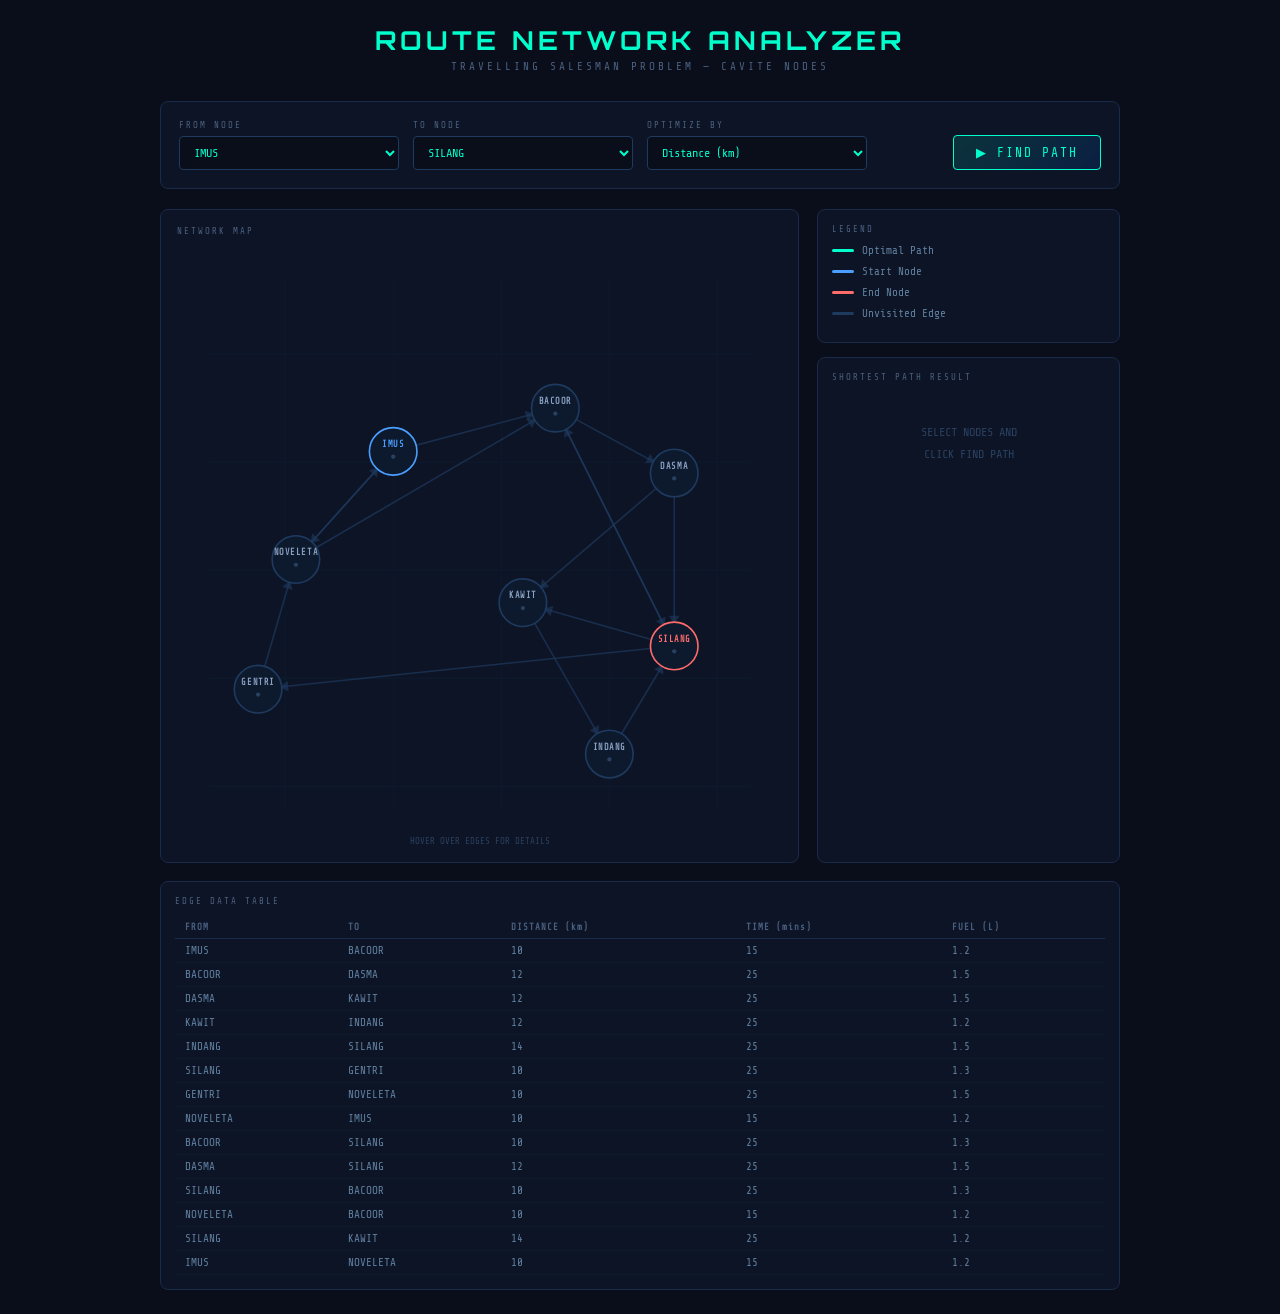
<file: MIDTERM-LAB-2/MidtermLab2-Liwag.html>
<!DOCTYPE html>
<html lang="en">
<head>
<meta charset="UTF-8" />
<meta name="viewport" content="width=device-width, initial-scale=1.0"/>
<title>TSP Route Analyzer — Cavite</title>
<link href="https://fonts.googleapis.com/css2?family=Orbitron:wght@700;900&family=Share+Tech+Mono&display=swap" rel="stylesheet"/>
<style>
  :root {
    --bg: #0a0e1a;
    --panel: #0d1425;
    --border: #1a2a4a;
    --accent: #00ffcc;
    --blue: #4a9eff;
    --red: #ff6b6b;
    --dim: #4a6080;
    --text: #e0e8ff;
    --muted: #6080a0;
  }
  * { box-sizing: border-box; margin: 0; padding: 0; }
  body {
    background: var(--bg);
    color: var(--text);
    font-family: 'Share Tech Mono', monospace;
    min-height: 100vh;
    padding: 24px 16px;
  }
  h1 {
    font-family: 'Orbitron', sans-serif;
    font-size: clamp(16px, 3vw, 26px);
    color: var(--accent);
    letter-spacing: 4px;
    text-align: center;
    margin-bottom: 4px;
  }
  .subtitle {
    text-align: center;
    font-size: 11px;
    color: var(--dim);
    letter-spacing: 3px;
    margin-bottom: 28px;
  }
  .wrap { max-width: 960px; margin: 0 auto; }
  .controls {
    display: flex; flex-wrap: wrap; gap: 14px;
    background: var(--panel); border: 1px solid var(--border);
    border-radius: 8px; padding: 18px; margin-bottom: 20px;
  }
  .ctrl-group { display: flex; flex-direction: column; flex: 1; min-width: 130px; }
  .ctrl-label { font-size: 9px; color: var(--dim); letter-spacing: 2px; margin-bottom: 6px; }
  select {
    background: var(--bg); border: 1px solid #1e3a5f;
    color: var(--accent); padding: 8px 10px; border-radius: 4px;
    font-family: 'Share Tech Mono', monospace; font-size: 12px; cursor: pointer;
  }
  select:focus { outline: none; border-color: var(--accent); }
  button#findBtn {
    align-self: flex-end;
    background: linear-gradient(135deg,#00ffcc22,#0066ff22);
    border: 1px solid var(--accent); color: var(--accent);
    padding: 9px 22px; border-radius: 4px;
    font-family: 'Share Tech Mono', monospace; font-size: 13px;
    letter-spacing: 2px; cursor: pointer; transition: background .2s;
    white-space: nowrap;
  }
  button#findBtn:hover { background: #00ffcc33; }
  .main { display: flex; gap: 18px; flex-wrap: wrap; }
  .map-panel {
    flex: 2; min-width: 280px;
    background: var(--panel); border: 1px solid var(--border);
    border-radius: 8px; padding: 16px;
  }
  .side-panel {
    flex: 1; min-width: 210px;
    display: flex; flex-direction: column; gap: 14px;
  }
  .panel-label { font-size: 9px; color: var(--dim); letter-spacing: 2px; margin-bottom: 10px; }
  .card {
    background: var(--panel); border: 1px solid var(--border);
    border-radius: 8px; padding: 14px;
  }
  svg#graph { display: block; width: 100%; }
  .edge { transition: stroke .3s, stroke-width .3s; }
  .edge.path { stroke-dasharray: 6 3; animation: dash 1s linear infinite; }
  @keyframes dash { to { stroke-dashoffset: -18; } }
  .node-ring { transition: all .3s; }
  .legend-item { display: flex; align-items: center; gap: 8px; margin-bottom: 8px; font-size: 11px; color: var(--muted); }
  .legend-line { width: 22px; height: 3px; border-radius: 2px; }
  #result-content .placeholder { color: #2a4060; font-size: 12px; text-align: center; padding: 30px 0; line-height: 1.8; }
  #result-content .error { color: var(--red); font-size: 12px; }
  .path-nodes { display: flex; flex-wrap: wrap; gap: 5px; align-items: center; margin-bottom: 14px; }
  .path-node {
    font-size: 10px; padding: 3px 8px; border-radius: 4px;
    border: 1px solid #1e3a5f; background: #0a1428; color: var(--dim);
    transition: all .3s;
  }
  .path-node.active { border-color: var(--accent); background: #00ffcc22; color: var(--accent); }
  .path-arrow { color: #1e3a5f; font-size: 10px; }
  .stat-box {
    margin-bottom: 10px; padding: 10px 12px;
    background: #0a1428; border: 1px solid var(--border); border-radius: 6px;
  }
  .stat-box.highlight { background: #00ffcc11; border-color: #00ffcc44; }
  .stat-label { font-size: 9px; color: var(--dim); letter-spacing: 2px; margin-bottom: 3px; }
  .stat-label.highlight { color: #00ffcc88; }
  .stat-value { font-family: 'Orbitron', sans-serif; font-size: 18px; color: var(--text); }
  .stat-value.highlight { color: var(--accent); }
  .step-list { margin-top: 10px; }
  .step-row { display: flex; justify-content: space-between; font-size: 10px; color: var(--muted); margin-bottom: 3px; }
  .step-right { color: var(--dim); }
  table { width: 100%; border-collapse: collapse; font-size: 11px; }
  th { text-align: left; color: var(--dim); padding: 6px 10px; border-bottom: 1px solid var(--border); font-size: 9px; letter-spacing: 1px; }
  td { padding: 5px 10px; border-bottom: 1px solid #0d1a2e; color: var(--muted); }
  td.hl { color: var(--accent); }
  tr.path-row td { background: #00ffcc06; }
  .table-wrap { margin-top: 18px; background: var(--panel); border: 1px solid var(--border); border-radius: 8px; padding: 14px; overflow-x: auto; }
  .hint { font-size: 9px; color: #2a4060; text-align: center; margin-top: 6px; }
  #tooltip {
    position: fixed; pointer-events: none;
    background: #0a0e1a; border: 1px solid #1e3a5f;
    border-radius: 5px; padding: 7px 10px; font-size: 10px;
    color: var(--text); display: none; z-index: 99;
    line-height: 1.7;
  }
</style>
</head>
<body>
<div class="wrap">
  <h1>ROUTE NETWORK ANALYZER</h1>
  <div class="subtitle">TRAVELLING SALESMAN PROBLEM — CAVITE NODES</div>

  <div class="controls">
    <div class="ctrl-group">
      <div class="ctrl-label">FROM NODE</div>
      <select id="startNode"></select>
    </div>
    <div class="ctrl-group">
      <div class="ctrl-label">TO NODE</div>
      <select id="endNode"></select>
    </div>
    <div class="ctrl-group">
      <div class="ctrl-label">OPTIMIZE BY</div>
      <select id="metric">
        <option value="distance">Distance (km)</option>
        <option value="time">Time (mins)</option>
        <option value="fuel">Fuel (Liters)</option>
      </select>
    </div>
    <div class="ctrl-group" style="justify-content:flex-end;">
      <button id="findBtn">▶ FIND PATH</button>
    </div>
  </div>

  <div class="main">
    <div class="map-panel">
      <div class="panel-label">NETWORK MAP</div>
      <svg id="graph" viewBox="0 0 560 540"></svg>
      <div class="hint">HOVER OVER EDGES FOR DETAILS</div>
    </div>
    <div class="side-panel">
      <div class="card">
        <div class="panel-label">LEGEND</div>
        <div class="legend-item"><div class="legend-line" style="background:#00ffcc"></div> Optimal Path</div>
        <div class="legend-item"><div class="legend-line" style="background:#4a9eff"></div> Start Node</div>
        <div class="legend-item"><div class="legend-line" style="background:#ff6b6b"></div> End Node</div>
        <div class="legend-item"><div class="legend-line" style="background:#1e3a5f"></div> Unvisited Edge</div>
      </div>
      <div class="card" style="flex:1">
        <div class="panel-label">SHORTEST PATH RESULT</div>
        <div id="result-content">
          <div class="placeholder">SELECT NODES AND<br>CLICK FIND PATH</div>
        </div>
      </div>
    </div>
  </div>

  <div class="table-wrap">
    <div class="panel-label">EDGE DATA TABLE</div>
    <table id="edgeTable">
      <thead><tr><th>FROM</th><th>TO</th><th>DISTANCE (km)</th><th>TIME (mins)</th><th>FUEL (L)</th></tr></thead>
      <tbody></tbody>
    </table>
  </div>
</div>

<div id="tooltip"></div>

<script>
const EDGES = [
  {from:"IMUS",to:"BACOOR",distance:10,time:15,fuel:1.2},
  {from:"BACOOR",to:"DASMA",distance:12,time:25,fuel:1.5},
  {from:"DASMA",to:"KAWIT",distance:12,time:25,fuel:1.5},
  {from:"KAWIT",to:"INDANG",distance:12,time:25,fuel:1.2},
  {from:"INDANG",to:"SILANG",distance:14,time:25,fuel:1.5},
  {from:"SILANG",to:"GENTRI",distance:10,time:25,fuel:1.3},
  {from:"GENTRI",to:"NOVELETA",distance:10,time:25,fuel:1.5},
  {from:"NOVELETA",to:"IMUS",distance:10,time:15,fuel:1.2},
  {from:"BACOOR",to:"SILANG",distance:10,time:25,fuel:1.3},
  {from:"DASMA",to:"SILANG",distance:12,time:25,fuel:1.5},
  {from:"SILANG",to:"BACOOR",distance:10,time:25,fuel:1.3},
  {from:"NOVELETA",to:"BACOOR",distance:10,time:15,fuel:1.2},
  {from:"SILANG",to:"KAWIT",distance:14,time:25,fuel:1.2},
  {from:"IMUS",to:"NOVELETA",distance:10,time:15,fuel:1.2},
];

const NODE_POS = {
  IMUS:     {x:200,y:190},
  BACOOR:   {x:350,y:150},
  NOVELETA: {x:110,y:290},
  DASMA:    {x:460,y:210},
  KAWIT:    {x:320,y:330},
  GENTRI:   {x:75, y:410},
  SILANG:   {x:460,y:370},
  INDANG:   {x:400,y:470},
};

const NODES = Object.keys(NODE_POS);
let currentPath = [];
let currentMetric = 'distance';
let animInterval = null;

// Populate selects
const startSel = document.getElementById('startNode');
const endSel = document.getElementById('endNode');
NODES.forEach(n => {
  startSel.innerHTML += `<option value="${n}">${n}</option>`;
  endSel.innerHTML += `<option value="${n}">${n}</option>`;
});
endSel.value = 'SILANG';

// Build table
const tbody = document.querySelector('#edgeTable tbody');
EDGES.forEach((e,i) => {
  tbody.innerHTML += `<tr id="erow-${i}"><td>${e.from}</td><td>${e.to}</td><td>${e.distance}</td><td>${e.time}</td><td>${e.fuel}</td></tr>`;
});

// Build SVG
const svg = document.getElementById('graph');
const NS = 'http://www.w3.org/2000/svg';

function svgEl(tag, attrs) {
  const el = document.createElementNS(NS, tag);
  for (const [k,v] of Object.entries(attrs)) el.setAttribute(k, v);
  return el;
}

// Grid
for (let v of [100,200,300,400,500]) {
  svg.appendChild(svgEl('line',{x1:v,y1:30,x2:v,y2:520,stroke:'#0d1a2e',strokeWidth:1}));
  svg.appendChild(svgEl('line',{x1:30,y1:v,x2:530,y2:v,stroke:'#0d1a2e',strokeWidth:1}));
}

// Edges
const edgeEls = [];
const tooltip = document.getElementById('tooltip');

EDGES.forEach((e, i) => {
  const f = NODE_POS[e.from], t = NODE_POS[e.to];
  const dx = t.x-f.x, dy = t.y-f.y;
  const len = Math.sqrt(dx*dx+dy*dy);
  const ux = dx/len, uy = dy/len;
  const ax = t.x - ux*20, ay = t.y - uy*20;
  const px = -uy*5, py = ux*5;

  const line = svgEl('line',{
    class:'edge', x1:f.x, y1:f.y, x2:t.x, y2:t.y,
    stroke:'#1e3a5f', 'stroke-width':1.5, 'stroke-opacity':0.7
  });
  svg.appendChild(line);

  const arrow = svgEl('polygon',{
    points:`${ax},${ay} ${ax-ux*8+px},${ay-uy*8+py} ${ax-ux*8-px},${ay-uy*8-py}`,
    fill:'#1e3a5f', 'fill-opacity':0.6
  });
  svg.appendChild(arrow);

  // Invisible hitbox
  const hit = svgEl('line',{
    x1:f.x, y1:f.y, x2:t.x, y2:t.y,
    stroke:'transparent', 'stroke-width':14, style:'cursor:pointer'
  });
  hit.addEventListener('mousemove', ev => {
    tooltip.style.display = 'block';
    tooltip.style.left = (ev.clientX+12)+'px';
    tooltip.style.top = (ev.clientY+12)+'px';
    tooltip.innerHTML = `<span style="color:#4a9eff">${e.from} → ${e.to}</span><br>${e.distance} km &nbsp; ${e.time} min &nbsp; ${e.fuel} L`;
  });
  hit.addEventListener('mouseleave', () => { tooltip.style.display='none'; });
  svg.appendChild(hit);

  edgeEls.push({line, arrow, edge:e, idx:i});
});

// Nodes
const nodeEls = {};
NODES.forEach(n => {
  const {x,y} = NODE_POS[n];
  const g = svgEl('g',{});

  const outerRing = svgEl('circle',{cx:x,cy:y,r:28,fill:'none',stroke:'#00ffcc','stroke-width':1,'stroke-opacity':0,class:'node-ring'});
  const circle = svgEl('circle',{cx:x,cy:y,r:22,fill:'#0d1a2e',stroke:'#1e3a5f','stroke-width':1.5});
  const label = svgEl('text',{x,y:y-4,'text-anchor':'middle','font-size':8,fill:'#8aa0c0','font-weight':'bold','letter-spacing':'0.5',style:'font-family: Share Tech Mono, monospace'});
  label.textContent = n;
  const sub = svgEl('circle',{cx:x,cy:y+5,r:2,fill:'#2a4060'});

  g.appendChild(outerRing);
  g.appendChild(circle);
  g.appendChild(label);
  g.appendChild(sub);
  svg.appendChild(g);
  nodeEls[n] = {g, circle, label, outerRing, sub};
});

function updateNodeStyle(n, type) {
  const el = nodeEls[n];
  const {x,y} = NODE_POS[n];
  if (type === 'active') {
    el.circle.setAttribute('fill','#00ffcc22');
    el.circle.setAttribute('stroke','#00ffcc');
    el.circle.setAttribute('stroke-width','2.5');
    el.label.setAttribute('fill','#00ffcc');
    el.outerRing.setAttribute('stroke-opacity','0.3');
    el.sub.setAttribute('fill','#00ffcc');
  } else if (type === 'start') {
    el.circle.setAttribute('stroke','#4a9eff');
    el.label.setAttribute('fill','#4a9eff');
  } else if (type === 'end') {
    el.circle.setAttribute('stroke','#ff6b6b');
    el.label.setAttribute('fill','#ff6b6b');
  } else {
    el.circle.setAttribute('fill','#0d1a2e');
    el.circle.setAttribute('stroke','#1e3a5f');
    el.circle.setAttribute('stroke-width','1.5');
    el.label.setAttribute('fill','#8aa0c0');
    el.outerRing.setAttribute('stroke-opacity','0');
    el.sub.setAttribute('fill','#2a4060');
  }
}

function resetGraph() {
  edgeEls.forEach(({line, arrow}) => {
    line.setAttribute('stroke','#1e3a5f');
    line.setAttribute('stroke-width','1.5');
    line.setAttribute('stroke-opacity','0.7');
    line.classList.remove('path');
    arrow.setAttribute('fill','#1e3a5f');
    arrow.setAttribute('fill-opacity','0.6');
  });
  NODES.forEach(n => updateNodeStyle(n,'default'));
  // Re-apply start/end colors
  const s = startSel.value, e = endSel.value;
  updateNodeStyle(s,'start');
  if (e !== s) updateNodeStyle(e,'end');
}

// Update start/end colors on change
startSel.addEventListener('change', () => { resetGraph(); currentPath=[]; renderResult(null); });
endSel.addEventListener('change', () => { resetGraph(); currentPath=[]; renderResult(null); });
resetGraph();

// Dijkstra
function dijkstra(start, end, metric) {
  const dist = {}, prev = {};
  NODES.forEach(n => { dist[n]=Infinity; prev[n]=null; });
  dist[start] = 0;
  const unvisited = new Set(NODES);
  while (unvisited.size) {
    let u = null;
    unvisited.forEach(n => { if (u===null || dist[n]<dist[u]) u=n; });
    if (u===end || dist[u]===Infinity) break;
    unvisited.delete(u);
    EDGES.filter(e=>e.from===u).forEach(e => {
      const alt = dist[u] + e[metric];
      if (alt < dist[e.to]) { dist[e.to]=alt; prev[e.to]=u; }
    });
  }
  const path=[];
  let cur=end;
  while(cur){ path.unshift(cur); cur=prev[cur]; }
  if(path[0]!==start) return null;

  let totalDist=0, totalTime=0, totalFuel=0;
  for(let i=0;i<path.length-1;i++){
    const edge=EDGES.find(e=>e.from===path[i]&&e.to===path[i+1]);
    if(edge){totalDist+=edge.distance;totalTime+=edge.time;totalFuel+=edge.fuel;}
  }
  return {path, totalDist, totalTime, totalFuel:totalFuel.toFixed(1)};
}

function renderResult(res) {
  const div = document.getElementById('result-content');
  if (!res) {
    div.innerHTML = '<div class="placeholder">SELECT NODES AND<br>CLICK FIND PATH</div>';
    return;
  }
  if (res.error) {
    div.innerHTML = `<div class="error">${res.error}</div>`;
    return;
  }
  const m = currentMetric;
  const metricLabel = {distance:'DISTANCE',time:'TIME',fuel:'FUEL'};

  let pathHTML = '<div class="path-nodes">';
  res.path.forEach((n,i) => {
    pathHTML += `<span class="path-node" id="pn-${n}">${n}</span>`;
    if(i<res.path.length-1) pathHTML += '<span class="path-arrow">→</span>';
  });
  pathHTML += '</div>';

  const stats = [
    {label:'TOTAL DISTANCE',val:`${res.totalDist} km`,key:'distance'},
    {label:'TOTAL TIME',val:`${res.totalTime} mins`,key:'time'},
    {label:'TOTAL FUEL',val:`${res.totalFuel} L`,key:'fuel'},
  ];

  let statsHTML = stats.map(s=>`
    <div class="stat-box ${m===s.key?'highlight':''}">
      <div class="stat-label ${m===s.key?'highlight':''}">${s.label}</div>
      <div class="stat-value ${m===s.key?'highlight':''}">${s.val}</div>
    </div>`).join('');

  let stepsHTML = '<div class="step-list">';
  res.path.slice(0,-1).forEach((n,i)=>{
    const edge=EDGES.find(e=>e.from===n&&e.to===res.path[i+1]);
    if(edge) stepsHTML+=`<div class="step-row"><span>${n} → ${res.path[i+1]}</span><span class="step-right">${edge.distance}km · ${edge.time}m · ${edge.fuel}L</span></div>`;
  });
  stepsHTML += '</div>';

  div.innerHTML = `
    <div style="font-size:9px;color:var(--dim);margin-bottom:8px;">OPTIMIZED FOR: ${metricLabel[m]}</div>
    <div style="font-size:9px;color:var(--dim);margin-bottom:6px;">PATH</div>
    ${pathHTML}
    ${statsHTML}
    <div style="margin-top:8px;padding:10px 12px;background:#0a1428;border:1px solid var(--border);border-radius:6px;">
      <div style="font-size:9px;color:var(--dim);letter-spacing:2px;margin-bottom:6px;">PATH STEPS</div>
      ${stepsHTML}
    </div>`;
}

function animatePath(path) {
  if(animInterval) clearInterval(animInterval);
  let step = 0;
  animInterval = setInterval(() => {
    if(step >= path.length) { clearInterval(animInterval); return; }
    const n = path[step];
    updateNodeStyle(n, 'active');
    const el = document.getElementById('pn-'+n);
    if(el) el.classList.add('active');
    step++;
  }, 380);
}

function highlightPathEdges(path) {
  const pathSet = new Set();
  for(let i=0;i<path.length-1;i++) pathSet.add(`${path[i]}-${path[i+1]}`);

  edgeEls.forEach(({line,arrow,edge,idx}) => {
    const key = `${edge.from}-${edge.to}`;
    const inPath = pathSet.has(key);
    if(inPath){
      line.setAttribute('stroke','#00ffcc');
      line.setAttribute('stroke-width','3');
      line.setAttribute('stroke-opacity','1');
      line.classList.add('path');
      arrow.setAttribute('fill','#00ffcc');
      arrow.setAttribute('fill-opacity','1');
    }
    // Update table row
    const row = document.getElementById('erow-'+idx);
    if(row){
      row.className = inPath?'path-row':'';
      row.querySelectorAll('td').forEach((td,ci)=>{
        td.className = (inPath && ((currentMetric==='distance'&&ci===2)||(currentMetric==='time'&&ci===3)||(currentMetric==='fuel'&&ci===4))) ? 'hl' : '';
      });
    }
  });
}

document.getElementById('findBtn').addEventListener('click', () => {
  const start = startSel.value, end = endSel.value;
  currentMetric = document.getElementById('metric').value;
  if(start===end){ renderResult({error:'Start and end must be different nodes.'}); return; }
  const res = dijkstra(start, end, currentMetric);
  if(!res){ renderResult({error:'No path found between selected nodes.'}); return; }
  currentPath = res.path;
  resetGraph();
  renderResult(res);
  highlightPathEdges(res.path);
  animatePath(res.path);
});
</script>
</body>
</html>
</file>
